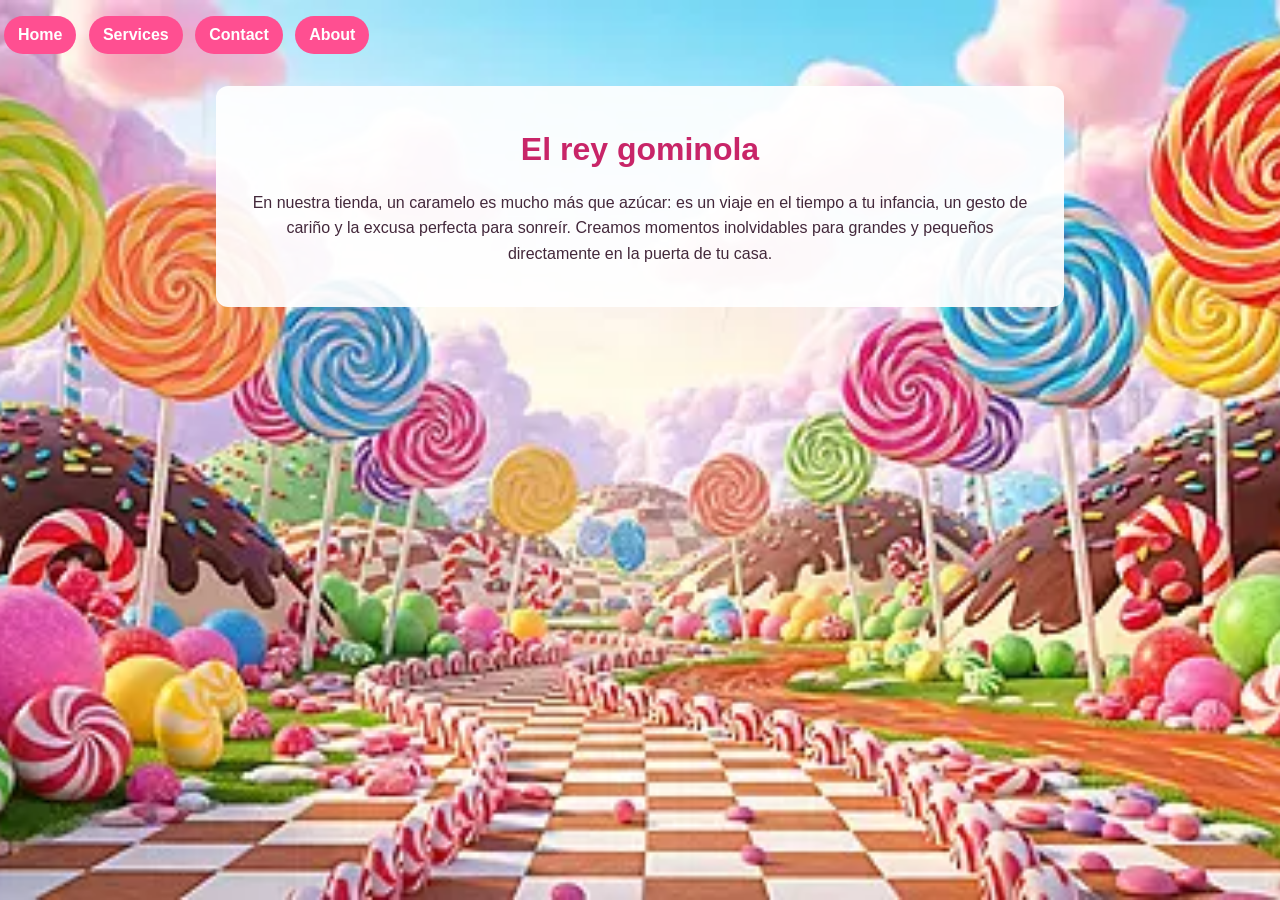
<file: index.html>
<!DOCTYPE html>
<html lang="es">
    <head>
        <title>El rey gominola</title>
        <meta charset="UTF-8">
        <meta name="viewport" content="width=device-width, initial-scale=1.0">
        <meta name="description" content="Una tienda llena de caramelos y momentos dulces.">
        <meta name="author" content="Nicolas">
        <link rel="stylesheet" href="style.css">
    </head>
    <body>
        <a href="index.html">Home</a>
        <a href="Services/Services.html">Services</a>
        <a href="contact/contact.html">Contact</a> 
        <a href="About/About.html">About</a> 
        <div class="contenido">
            <h1>El rey gominola</h1>
            <p>En nuestra tienda, un caramelo es mucho más que azúcar: es un viaje en el tiempo a tu infancia, un gesto de cariño y la excusa perfecta para sonreír. Creamos momentos inolvidables para grandes y pequeños directamente en la puerta de tu casa.</p>
        </div>
    </body>
</html>
</file>
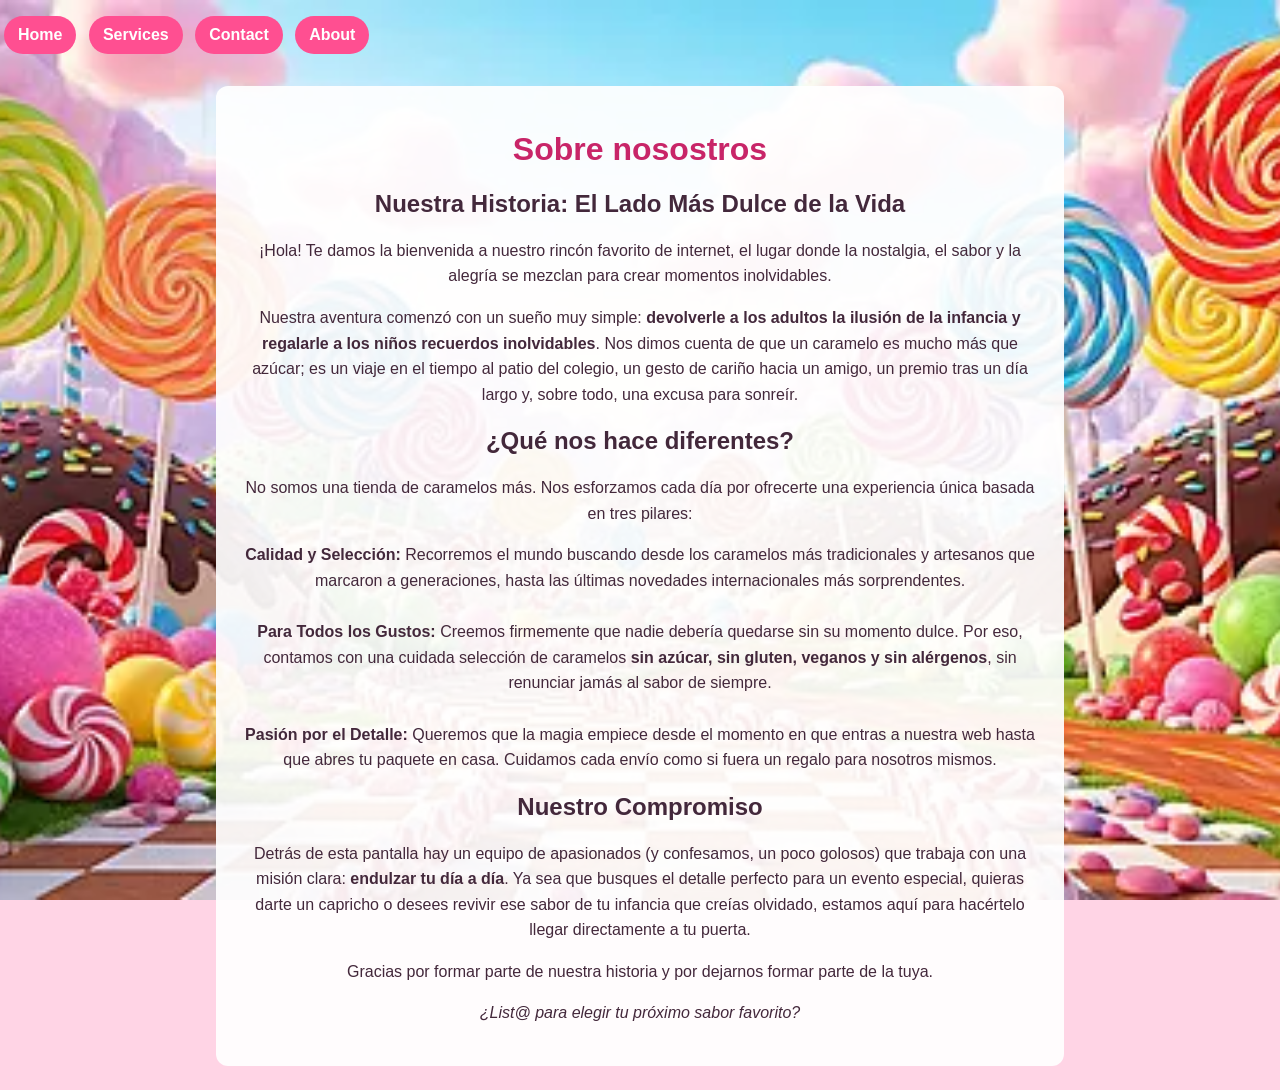
<file: About/About.html>
<!DOCTYPE html>
<html lang="es">
    <head>
        <title>Sobre nosotros | El rey gominola</title>
        <meta charset="UTF-8">
        <meta name="viewport" content="width=device-width, initial-scale=1.0">
        <meta name="description" content="Conoce la historia de El rey gominola.">
        <meta name="author" content="Nicolas">
        <link rel="stylesheet" href="../style.css">
    </head>
    <body>
        <a href="../index.html">Home</a>
        <a href="../Services/Services.html">Services</a>
        <a href="../contact/contact.html">Contact</a> 
        <a href="../About/About.html">About</a> 
        <div class="contenido">
            <h1>Sobre nosostros</h1>
            <h2>Nuestra Historia: El Lado Más Dulce de la Vida</h2>
            <p>
                ¡Hola! Te damos la bienvenida a nuestro rincón favorito de internet, el lugar donde la nostalgia, el sabor y la alegría se mezclan para crear momentos inolvidables.
            </p>
            <p>Nuestra aventura comenzó con un sueño muy simple: <strong>devolverle a los adultos la ilusión de la infancia y regalarle a los niños recuerdos inolvidables</strong>. Nos dimos cuenta de que un caramelo es mucho más que azúcar; es un viaje en el tiempo al patio del colegio, un gesto de cariño hacia un amigo, un premio tras un día largo y, sobre todo, una excusa para sonreír.
            </p>
            <h2>
                ¿Qué nos hace diferentes?
            </h2>
            <p>No somos una tienda de caramelos más. Nos esforzamos cada día por ofrecerte una experiencia única basada en tres pilares: </p>
            <p>
                <strong>Calidad y Selección:</strong> Recorremos el mundo buscando desde los caramelos más tradicionales y artesanos que marcaron a generaciones, hasta las últimas novedades internacionales más sorprendentes.<br><br>
                <strong>Para Todos los Gustos:</strong> Creemos firmemente que nadie debería quedarse sin su momento dulce. Por eso, contamos con una cuidada selección de caramelos <strong>sin azúcar, sin gluten, veganos y sin alérgenos</strong>, sin renunciar jamás al sabor de siempre.<br><br>
                <strong>Pasión por el Detalle:</strong> Queremos que la magia empiece desde el momento en que entras a nuestra web hasta que abres tu paquete en casa. Cuidamos cada envío como si fuera un regalo para nosotros mismos.
            </p>
            <h2>Nuestro Compromiso</h2>
            <p>Detrás de esta pantalla hay un equipo de apasionados (y confesamos, un poco golosos) que trabaja con una misión clara: <strong>endulzar tu día a día</strong>. Ya sea que busques el detalle perfecto para un evento especial, quieras darte un capricho o desees revivir ese sabor de tu infancia que creías olvidado, estamos aquí para hacértelo llegar directamente a tu puerta.</p>
            <p>Gracias por formar parte de nuestra historia y por dejarnos formar parte de la tuya.</p>
            <p><em>¿List@ para elegir tu próximo sabor favorito?</em></p>
        </div>
    </body>
</html>
</file>
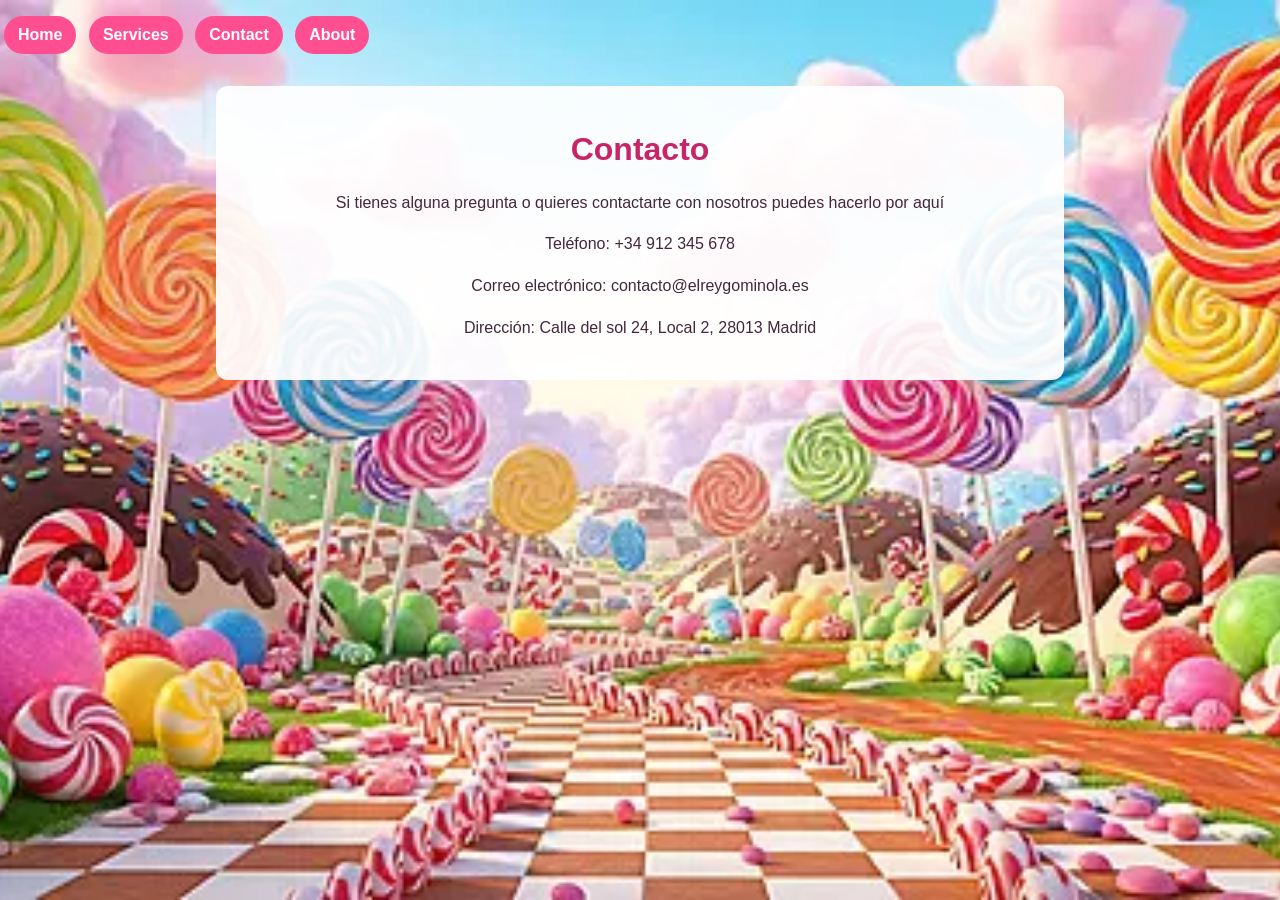
<file: contact/contact.html>
<!DOCTYPE html>
<html lang="es">
    <head>
        <title>Contacto | El rey gominola</title>
        <meta charset="UTF-8">
        <meta name="viewport" content="width=device-width, initial-scale=1.0">
        <meta name="description" content="Descripcion de la pagina">
        <meta name="author" content="Puenteuropa">
        <link rel="stylesheet" href="../style.css">
    </head>
    <body>
        <a href="../index.html">Home</a>
        <a href="../Services/Services.html">Services</a>
        <a href="../contact/contact.html">Contact</a> 
        <a href="../About/About.html">About</a> 
        <div class="contenido">
            <h1>Contacto</h1>
            <p>Si tienes alguna pregunta o quieres contactarte con nosotros puedes hacerlo por aquí</p>
            <p>Teléfono: +34 912 345 678</p>
            <p>Correo electrónico: contacto@elreygominola.es</p>
            <p>Dirección: Calle del sol 24, Local 2, 28013 Madrid</p>
            <p></p>
        </div>
    </body>
</html>
</file>
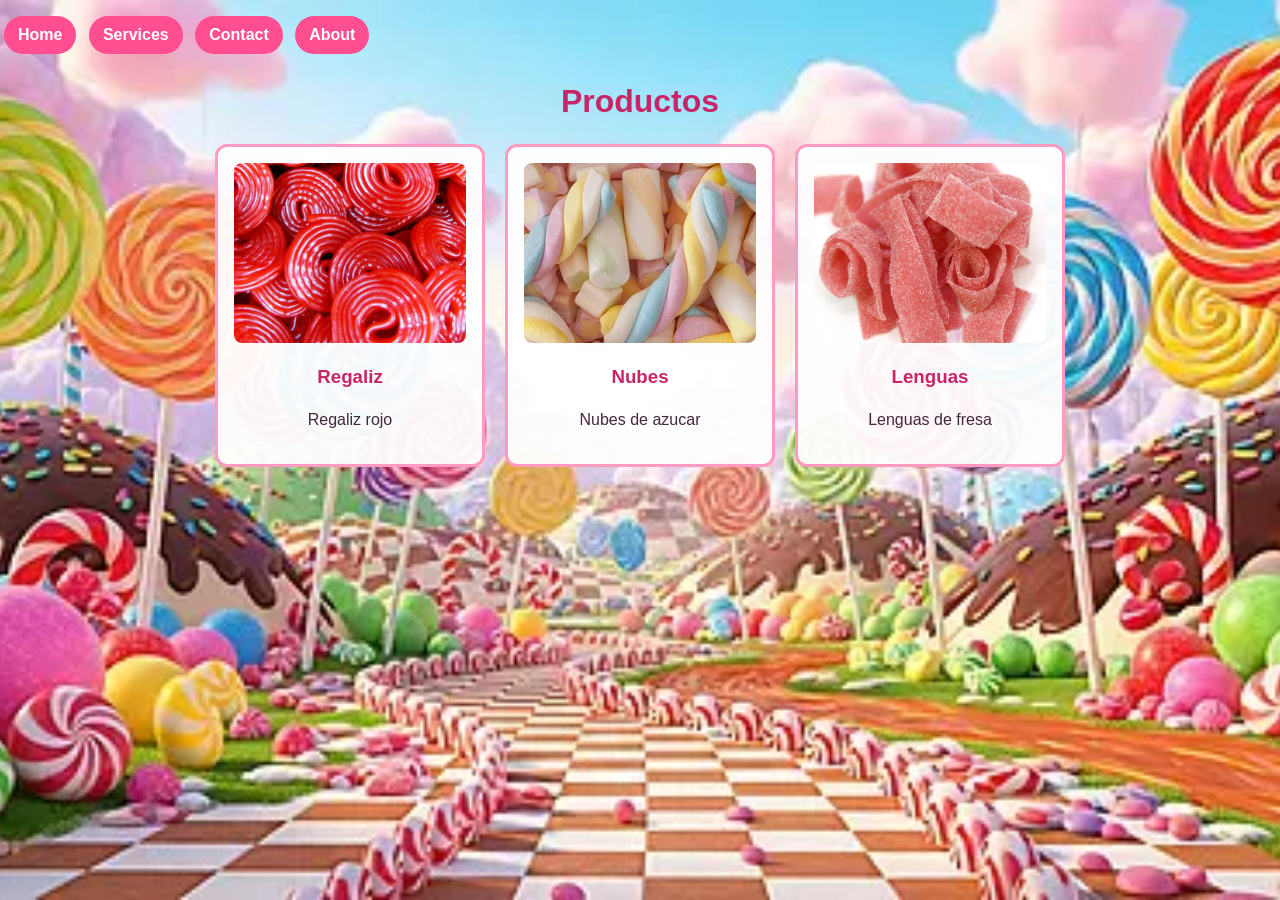
<file: Services/Services.html>
<!DOCTYPE html>
<html lang="es">
    <head>
        <title>Productos | El rey gominola</title>
        <meta charset="UTF-8">
        <meta name="viewport" content="width=device-width, initial-scale=1.0">
        <meta name="description" content="Descubre nuestros productos de chucherias.">
        <meta name="author" content="Nicolas">
        <link rel="stylesheet" href="../style.css">
    </head>
    <body>
        <a href="../index.html">Home</a>
        <a href="../Services/Services.html">Services</a>
        <a href="../contact/contact.html">Contact</a> 
        <a href="../About/About.html">About</a> 
        <h1>Productos</h1>
        <div class="productos">
            <div class="columna">
                <img src="../regaliz.jpg" alt="Regaliz rojo">
                <h3>Regaliz</h3>
                <p>Regaliz rojo</p>
            </div>
            <div class="columna">
                <img src="../nubes.jpg" alt="Nubes de azucar">
                <h3>Nubes</h3>
                <p>Nubes de azucar</p>
            </div>
            <div class="columna">
                <img src="../lenguas.jpg" alt="Lenguas de fresa">
                <h3>Lenguas</h3>
                <p>Lenguas de fresa</p>
            </div>
        </div>
    </body>
</html>
</file>
<file: style.css>
body {
    margin: 0;
    background-color: #ffd4e5;
    background-image: url("chuchelandia.webp");
    background-size: cover;
    background-position: center;
    background-attachment: fixed;
    color: #43283b;
    font-family: Arial, sans-serif;
}

body > a {
    display: inline-block;
    margin: 16px 4px 8px;
    padding: 10px 14px;
    border-radius: 20px;
    background-color: #ff4f91;
    color: white;
    font-weight: bold;
    text-decoration: none;
}

body > a:hover {
    background-color: #d92d72;
}

h1 {
    color: #c82568;
    text-align: center;
}

p {
    font-size: 16px;
    line-height: 1.6;
}

.contenido {
    max-width: 800px;
    margin: 24px auto;
    padding: 24px;
    border-radius: 12px;
    background-color: rgba(255, 255, 255, 0.92);
    text-align: center;
}

.productos {
    display: grid;
    grid-template-columns: repeat(auto-fit, minmax(190px, 1fr));
    gap: 20px;
    max-width: 850px;
    margin: 24px auto;
    padding: 0 16px;
}

.columna {
    padding: 16px;
    border: 3px solid #ff9bc0;
    border-radius: 12px;
    background-color: rgba(255, 255, 255, 0.95);
    text-align: center;
}

.columna img {
    width: 100%;
    height: 180px;
    border-radius: 8px;
    object-fit: cover;
}

.columna h3 {
    color: #c82568;
}

#main-image {
    width: min(100%, 400px);
    margin-top: 0;
}

#imagen-lateral {
    width: min(100%, 250px);
    margin-left: 20px;
    margin-bottom: 10px;
}

@media (max-width: 600px) {
    body {
        background-attachment: scroll;
    }

    body > a {
        margin: 12px 2px 4px;
        padding: 9px 10px;
    }

    .contenido {
        width: auto;
        margin: 16px;
        padding: 18px;
    }
}
</file>
